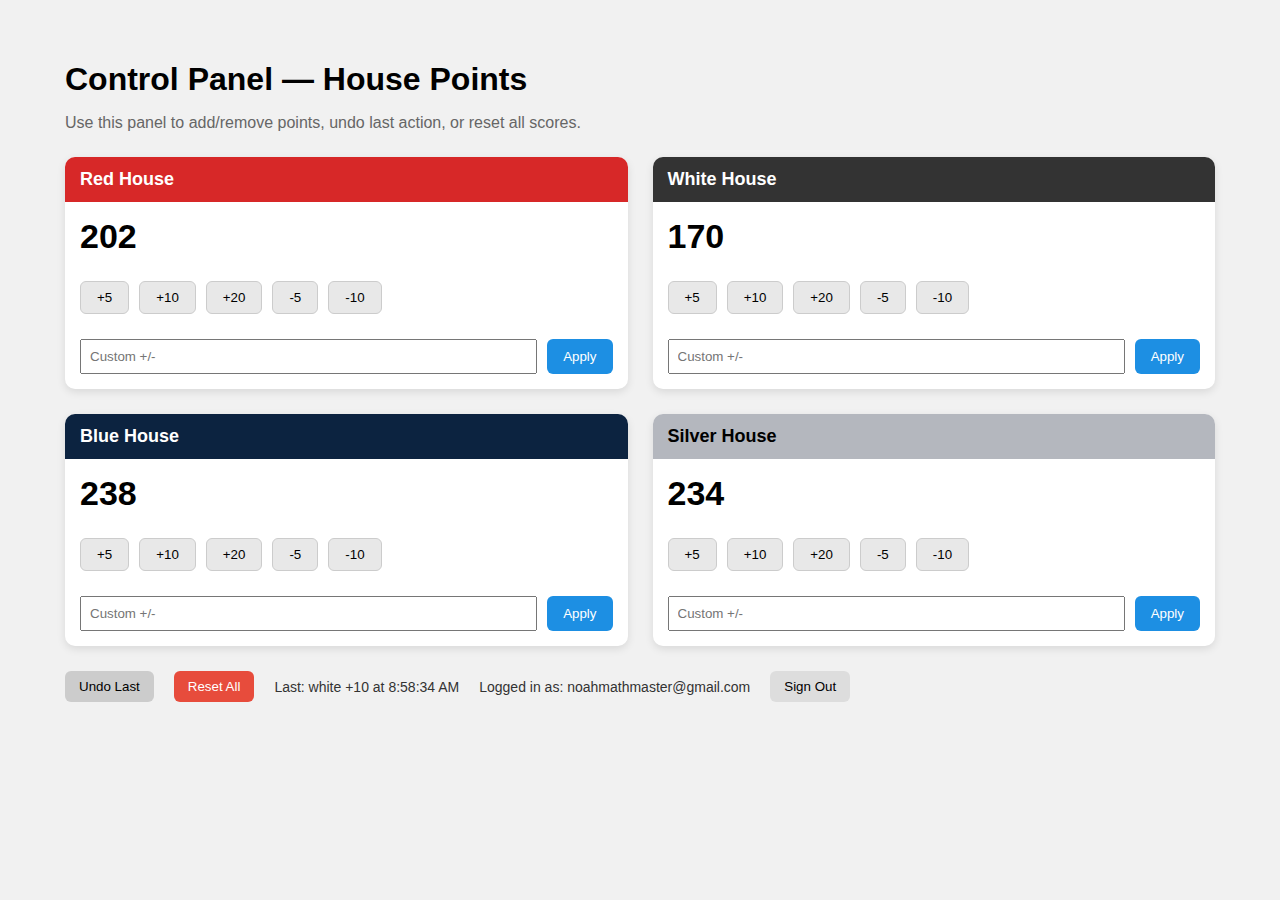
<file: index1.html>
<!DOCTYPE html>
<html lang="en">
<head>
<meta charset="UTF-8">
<meta name="viewport" content="width=device-width, initial-scale=1.0">
<title>House Points Control Panel</title>

<style>
    body {
        font-family: Arial, sans-serif;
        background: #f1f1f1;
        margin: 0;
        padding: 40px;
    }

    .container {
        max-width: 1150px;
        margin: auto;
    }

    h1 {
        margin-bottom: 5px;
    }

    .subtitle {
        color: #666;
        margin-bottom: 25px;
    }

    .grid {
        display: grid;
        grid-template-columns: 1fr 1fr;
        gap: 25px;
    }

    .house-card {
        background: white;
        border-radius: 10px;
        padding: 0;
        box-shadow: 0 3px 8px rgba(0,0,0,0.1);
    }

    .house-header {
        padding: 12px 15px;
        color: white;
        font-size: 18px;
        font-weight: bold;
        border-top-left-radius: 10px;
        border-top-right-radius: 10px;
    }

    .red { background: #d72828; }
    .white { background: #333; }
    .blue { background: #0c2340; }
    .silver { background: #b4b7be; color:black; }

    .house-score {
        padding: 15px;
        font-size: 34px;
        font-weight: bold;
    }

    .btn-group {
        display: flex;
        gap: 10px;
        padding: 10px 15px;
    }

    .btn-group button {
        padding: 8px 16px;
        background: #e8e8e8;
        border-radius: 6px;
        border: 1px solid #ccc;
        cursor: pointer;
    }

    .btn-group button:hover {
        background: #dcdcdc;
    }

    .custom-row {
        display: flex;
        gap: 10px;
        padding: 15px;
    }

    .custom-row input {
        flex: 1;
        padding: 8px;
    }

    .custom-row button {
        padding: 8px 16px;
        background: #1d8fe3;
        color: white;
        border: none;
        border-radius: 6px;
        cursor: pointer;
    }

    .custom-row button:hover {
        background: #156fb3;
    }

    .bottom-bar {
        margin-top: 25px;
        display: flex;
        gap: 20px;
        align-items: center;
        font-size: 14px;
        color: #333;
    }

    .undo-btn, .reset-btn, .signout-btn {
        padding: 8px 14px;
        border-radius: 6px;
        border: none;
        cursor: pointer;
    }

    .undo-btn { background: #ccc; }
    .reset-btn { background: #e74c3c; color: white; }
    .signout-btn { background: #ddd; }

    .undo-btn:hover { background: #bcbcbc; }
    .reset-btn:hover { background: #d63d2f; }
    .signout-btn:hover { background: #c9c9c9; }
</style>

</head>
<body>

<div class="container">
    <h1>Control Panel — House Points</h1>
    <p class="subtitle">
        Use this panel to add/remove points, undo last action, or reset all scores.
    </p>

    <div class="grid">

        <!-- HOUSE TEMPLATE FUNCTION (red/white/blue/silver) -->

        <!-- RED HOUSE -->
        <div class="house-card">
            <div class="house-header red">Red House</div>
            <div class="house-score" id="score-red">202</div>
            <div class="btn-group">
                <button onclick="add('red', 5)">+5</button>
                <button onclick="add('red', 10)">+10</button>
                <button onclick="add('red', 20)">+20</button>
                <button onclick="add('red', -5)">-5</button>
                <button onclick="add('red', -10)">-10</button>
            </div>
            <div class="custom-row">
                <input type="number" id="custom-red" placeholder="Custom +/-">
                <button onclick="applyCustom('red')">Apply</button>
            </div>
        </div>

        <!-- WHITE HOUSE -->
        <div class="house-card">
            <div class="house-header white">White House</div>
            <div class="house-score" id="score-white">170</div>
            <div class="btn-group">
                <button onclick="add('white', 5)">+5</button>
                <button onclick="add('white', 10)">+10</button>
                <button onclick="add('white', 20)">+20</button>
                <button onclick="add('white', -5)">-5</button>
                <button onclick="add('white', -10)">-10</button>
            </div>
            <div class="custom-row">
                <input type="number" id="custom-white" placeholder="Custom +/-">
                <button onclick="applyCustom('white')">Apply</button>
            </div>
        </div>

        <!-- BLUE HOUSE -->
        <div class="house-card">
            <div class="house-header blue">Blue House</div>
            <div class="house-score" id="score-blue">238</div>
            <div class="btn-group">
                <button onclick="add('blue', 5)">+5</button>
                <button onclick="add('blue', 10)">+10</button>
                <button onclick="add('blue', 20)">+20</button>
                <button onclick="add('blue', -5)">-5</button>
                <button onclick="add('blue', -10)">-10</button>
            </div>
            <div class="custom-row">
                <input type="number" id="custom-blue" placeholder="Custom +/-">
                <button onclick="applyCustom('blue')">Apply</button>
            </div>
        </div>

        <!-- SILVER HOUSE -->
        <div class="house-card">
            <div class="house-header silver">Silver House</div>
            <div class="house-score" id="score-silver">234</div>
            <div class="btn-group">
                <button onclick="add('silver', 5)">+5</button>
                <button onclick="add('silver', 10)">+10</button>
                <button onclick="add('silver', 20)">+20</button>
                <button onclick="add('silver', -5)">-5</button>
                <button onclick="add('silver', -10)">-10</button>
            </div>
            <div class="custom-row">
                <input type="number" id="custom-silver" placeholder="Custom +/-">
                <button onclick="applyCustom('silver')">Apply</button>
            </div>
        </div>

    </div>

    <div class="bottom-bar">
        <button class="undo-btn">Undo Last</button>
        <button class="reset-btn">Reset All</button>
        <span>Last: white +10 at 8:58:34 AM</span>
        <span>Logged in as: noahmathmaster@gmail.com</span>
        <button class="signout-btn">Sign Out</button>
    </div>
</div>

<script>
    function add(house, value) {
        const scoreEl = document.getElementById(`score-${house}`);
        let score = parseInt(scoreEl.innerHTML);
        score += value;
        scoreEl.innerHTML = score;
    }

    function applyCustom(house) {
        const input = document.getElementById(`custom-${house}`);
        let value = Number(input.value);
        if (!isNaN(value) && input.value.trim() !== "") {
            add(house, value);
        }
        input.value = "";
    }
</script>

</body>
</html>
</file>
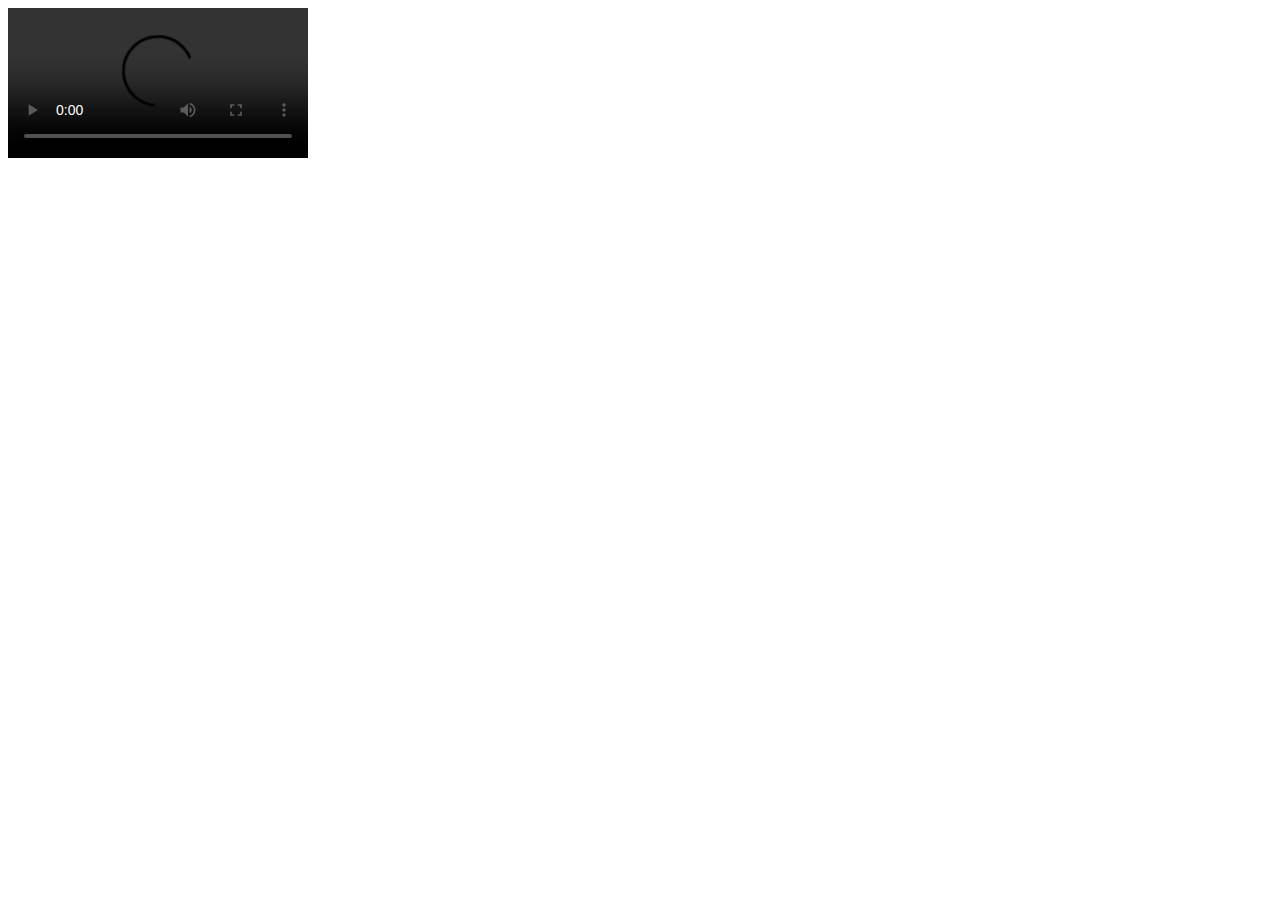
<file: Video-Player.html>
<!doctype html>
<html>
<body>

<video src="https://github.com/NBaker9262/ALA-house-leaderboard/raw/refs/heads/main/ALA%20Vistancia%20House%20Logo%20Reveal%20Video.mp4" controls></video>

</body>
</html>
</file>
